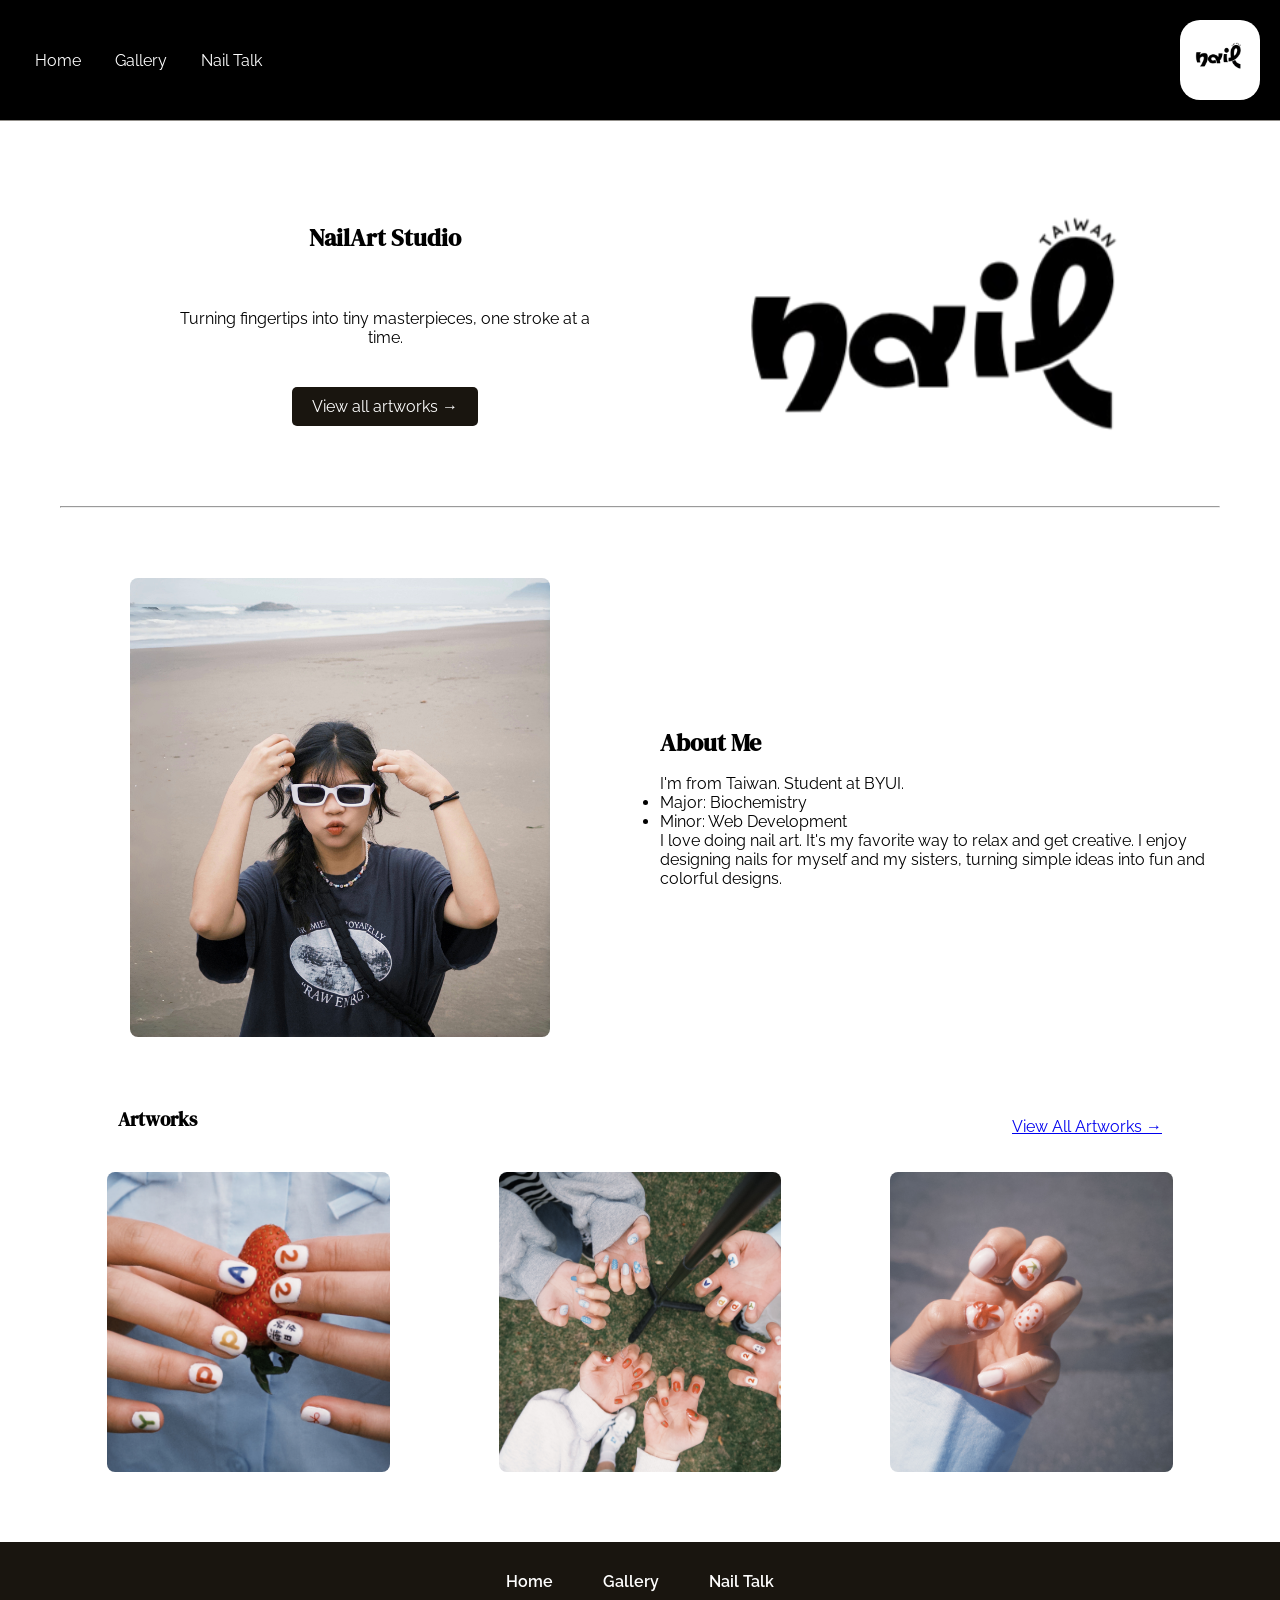
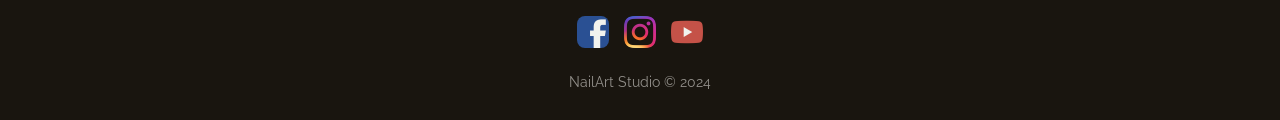
<file: index.html>
<!DOCTYPE html>
<html lang="en">
<head>
    <meta charset="UTF-8">
    <meta name="viewport" content="width=device-width, initial-scale=1.0">
    <title>NailArt Studio | Home</title>
    
    <link rel="preconnect" href="https://fonts.googleapis.com">
    <link rel="preconnect" href="https://fonts.gstatic.com" crossorigin>
    <link href="https://fonts.googleapis.com/css2?family=DM+Serif+Display&family=Raleway:wght@400;600&display=swap" rel="stylesheet">
    
    <link rel="stylesheet" href=".//styles/styles.css">
</head>
<body>
    <header>
        <nav>
            <a href="index.html">Home</a>
            <a href="gallery.html">Gallery</a>
            <a href="nail-talk.html">Nail Talk</a> 
        </nav>

        <a href="index.html" class="logo-link">
            <img class="logo" src="images/logo.ico" alt="Site Logo Icon">
        </a>
    </header>


    <main>
        <section class="hero">
            <div class="hero-text">
                <h1>NailArt Studio</h1>
                <p>Turning fingertips into tiny masterpieces, one stroke at a time.</p>
                <a href="gallery.html" class="button1">View all artworks →</a>
            </div>
            <div class="hero-image">
                <img src="images/logo.png" alt="Site Main Logo">
            </div>
        </section>
        
        <hr>

        <section class="about">
        
            <div class="about-image">
                <img src="images/aboutme.jpg" alt="About me image">
            </div>
            <div class="about-text">
            <h2>About Me</h2>
            <p>I'm from Taiwan. Student at BYUI.</p>
            <ul>
                <li>Major: Biochemistry</li>
                <li>Minor: Web Development</li>
            </ul>
            <p>I love doing nail art. It's my favorite way to relax and get creative. I enjoy
                designing nails for myself and my sisters, turning simple ideas into fun and
                colorful designs.
            </p>
            </div>
        </section>


        <section class="artworks">
            <div class="section-header"> <h3>Artworks</h3>
                <a href="gallery.html" class="link-text">View All Artworks →</a> 
            </div>
            <div class="artworks-grid"> <img src="images/fxn 2025-04-27 145531.701.JPG" alt="artworks image1">
                <img src="images/fxn 2025-04-27 152700.602.JPG" alt="artworks image2">
                <img src="images/fxn 2025-07-13 123616.480.JPG" alt="artworks image3">
            </div>
        </section>

    </main>

    <footer>
        <nav class="footer-nav">
            <a href="index.html">Home</a>
            <a href="gallery.html">Gallery</a>
            <a href="nail-talk.html">Nail Talk</a> 
        </nav>
    
        <div class="social-links">
            <img src="images/facebook-Icon-color.png" alt="Facebook icon">
            <img src="images/Instagram-Icon-color.png" alt="Instagram icon">
            <img src="images/youtube-Icon-color.png" alt="YouTube icon"> 
        </div>

        <p>NailArt Studio &copy; 2024</p>
    </footer>
    
</body>
</html>
</file>
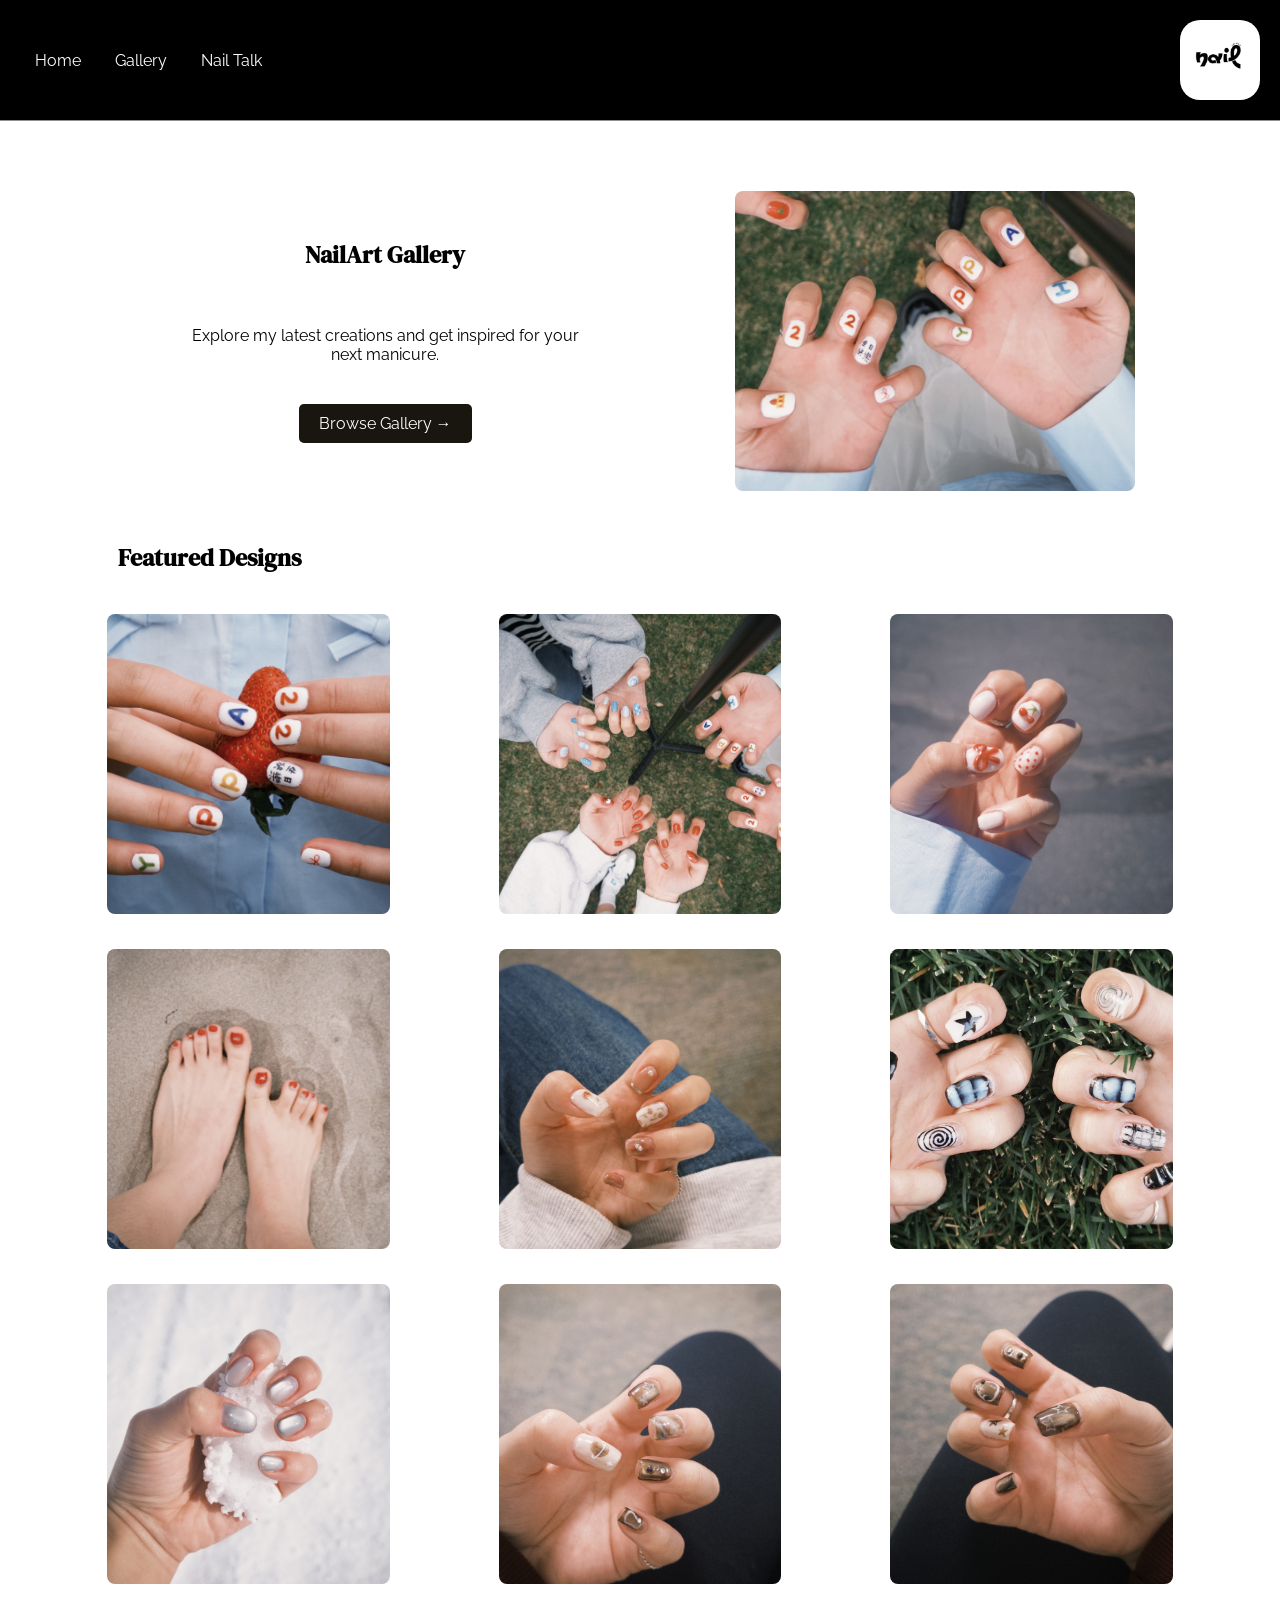
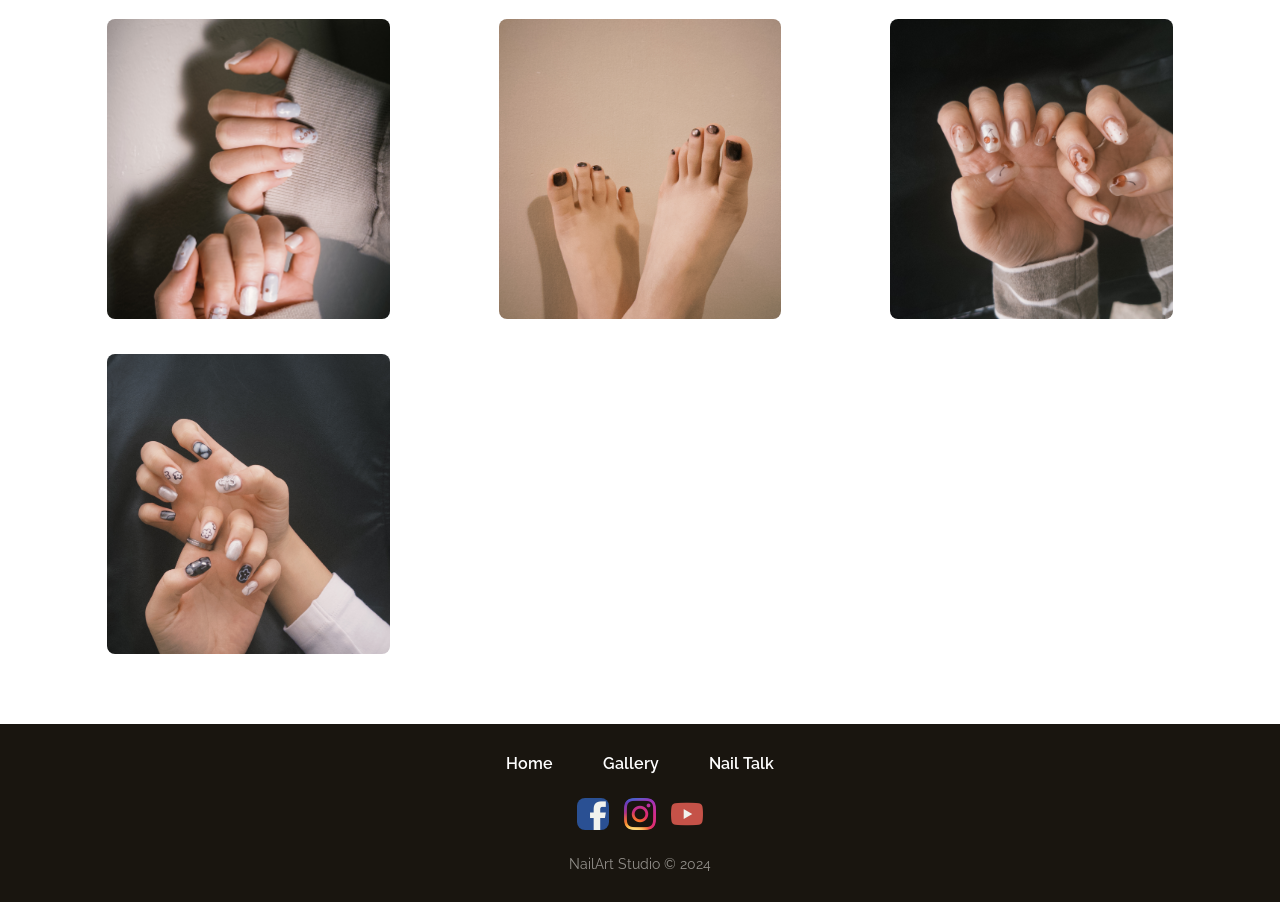
<file: gallery.html>
<!DOCTYPE html>
<html lang="en">
<head>
    <meta charset="UTF-8">
    <meta name="viewport" content="width=device-width, initial-scale=1.0">
    <title>NailArt Studio | Gallery</title>
    
    <link rel="preconnect" href="https://fonts.googleapis.com">
    <link rel="preconnect" href="https://fonts.gstatic.com" crossorigin>
    <link href="https://fonts.googleapis.com/css2?family=DM+Serif+Display&family=Raleway:wght@400;600&display=swap" rel="stylesheet">
    
    <link rel="stylesheet" href="styles/styles.css">
</head>
<body>

    <header>
        <nav>
            <a href="index.html">Home</a>
            <a href="gallery.html" aria-current="page">Gallery</a>
            <a href="nail-talk.html">Nail Talk</a> 
        </nav>

        <a href="index.html" class="logo-link">
            <img class="logo" src="images/logo.ico" alt="Site Logo Icon">
        </a>
    </header>

    <main>
        <section class="hero">
            <div class="hero-text">
                <h1>NailArt Gallery</h1>
                <p>Explore my latest creations and get inspired for your next manicure.</p>
                <a href="#gallery-grid" class="button1">Browse Gallery →</a>
            </div>
            <div class="hero-image">
                <img src="images/happy.JPG" alt="Featured nail art design">
            </div>
        </section>

        <section class="gallery" id="gallery-grid">
            <div class="section-header">
                <h2>Featured Designs</h2>
            </div>
            <div class="artworks-grid">
                <img src="images/fxn 2025-04-27 145531.701.JPG" alt="Nail art design 1 - Floral pattern">
                <img src="images/fxn 2025-04-27 152700.602.JPG" alt="Nail art design 2 - Geometric abstract">
                <img src="images/fxn 2025-07-13 123616.480.JPG" alt="Nail art design 3 - Glitter ombre">
                <img src="images/fxn 2025-08-04 141922.655.JPG" alt="Nail art design 4 - French tip variation">
                <img src="images/fxn 2025-09-30 110824.702.JPG" alt="Nail art design 5 - Marble effect">
                <img src="images/fxn 2025-10-18 181837.863.jpg" alt="Nail art design 6 - Animal print">
                <img src="images/fxn 2025-10-27 142305.557.JPG" alt="Nail art design 7 - Pearly color">
                <img src="images/fxn 2025-11-04 105112.521.JPG" alt="Nail art design 8 - Interstellar 1">
                <img src="images/fxn 2025-11-04 105125.611.JPG" alt="Nail art design 9 - Interstellar 2">
                <img src="images/fxn 2025-11-10 172232.566.jpg" alt="Nail art design 10 - Cozy">
                <img src="images/fxn 2025-11-10 173035.820.jpg" alt="Nail art design 11 - Obsidian color on toenails">
                <img src="images/fxn 2025-11-16 124221.897.JPG" alt="Nail art design 12 - Fruity">
                <img src="images/fxn 2025-11-16 124252.850.JPG" alt="Nail art design 13 - Flowery">
            </div>
        </section>
    </main>

    <footer>
        <nav class="footer-nav">
            <a href="index.html">Home</a>
            <a href="gallery.html" aria-current="page">Gallery</a>
            <a href="nail-talk.html">Nail Talk</a> 
        </nav>
    
        <div class="social-links">
            <img src="images/facebook-Icon-color.png" alt="Facebook icon">
            <img src="images/Instagram-Icon-color.png" alt="Instagram icon">
            <img src="images/youtube-Icon-color.png" alt="YouTube icon"> 
        </div>

        <p>NailArt Studio &copy; 2024</p>
    </footer>
    
</body>
</html>
</file>
<file: styles/styles.css>
:root {
    --color-primary: #ffffff;   
    --color-secondary: #000000; 
    --color-accent1: #19150f;   
    --color-accent2: #93908b;   
}

* {
    box-sizing: border-box;
    margin: 0;
    padding: 0;
}

body {
    font-family: 'Raleway', Arial, sans-serif;
    color: var(--color-secondary);
    background-color: var(--color-primary);
    max-width: 1400px;
    text-align: center;
    margin: auto;
}

hr {
    width: 100%;
    clear: both;
    flex-basis: 100%;
}

.hero {
    display: flex;
    align-items: center; 
    justify-content: space-between; 
    padding: 40px;
    gap: 20px; 
}

.hero-text {
    flex: 1; 
    padding: 40px;
}

.hero-text p{
    flex: 1; 
    padding: 40px;
}

.hero-image {
    flex: 1; 
    display: flex;
    justify-content: center; 
    border-radius: 8px;
}

.hero-image img {
    width: 100%;
    max-width: 400px;
    display: block;
    border-radius: 8px;
}

.about {
    display: grid;
    grid-template-columns: 1fr 1fr; 
    gap: 40px;
    align-items: center; 
    width: 100%;
    margin: 60px 0;
}

.about-image {
    border-radius: 8px;
}

.about-text {
    display: flex;
    flex-direction: column;
    text-align: left;
}

main {
    max-width: 1200px;
    margin: 0 auto;
    padding: 20px;
}

h1, h2, h3 {
    font-family: 'DM Serif Display', serif;
    color: var(--color-secondary);
    margin-bottom: 15px;
}

.button1 {
    display: inline-block;
    padding: 10px 20px;
    background-color: var(--color-accent1);
    color: var(--color-primary);
    text-decoration: none;
    border-radius: 5px;
}

header {
    display: flex;
    justify-content: space-between;
    align-items: center;
    max-width: auto ;
    margin: 0 auto;
    padding: 20px 20px; 
    background-color: var(--color-secondary);
    border-bottom: 1px solid var(--color-accent2);
}

nav a {
    color: var(--color-primary);
}

nav a {
    text-decoration: none;
    color: #ffffff;
    padding: 0 15px;
}

.logo-link {
    display: flex;
    align-items: center;
    justify-content: center;
    background-color: #ffffff;  
    padding: 5px 15px;
    border-radius: 20px;
    width: 80px;                
    height: 80px;              
}

.logo {
    width: 100%;
    height: 100%;
    object-fit: cover;           
    object-position: center;    
    display: block;
    margin: 0;
    transform: scale(1.2);       
    transform-origin: center;   
}

header .logo {
    max-width: none;
}

header .logo {
    max-width: none;
}

img {
    max-width: 75%; 
    height: auto;
    display: block;
    margin: 10px auto;
    border-radius: 8px;
}

.section-header {
    display: flex;
    justify-content: space-between;
    align-items: center;
    max-width: 90%;
    margin: 0 auto 15px auto;
}

.artworks-grid {
    display: grid;
    grid-template-columns: repeat(3, 1fr);
    gap: 15px;
    max-width: 100%;
    justify-items: center; 
    align-items: center;  
}

.artworks-grid img {
    width: 300px;
    height: 300px;
    object-fit: cover;      
    border-radius: 8px;     
    display: block;
}

footer {
    padding: 30px 20px;
    background-color: var(--color-accent1);
    color: var(--color-primary);
    margin-top: 40px;
    display: flex;
    flex-direction: column;  
    align-items: center;     
    gap: 15px;               
}

.social-links {
    display: flex;
    gap: 15px;            
}

.social-links img {
    width: 32px;             
    height: 32px;
}

.footer-nav {
    display: flex;
    gap: 20px;
    flex-wrap: wrap;       
}

.footer-nav a {
    color: var(--color-primary);
    text-decoration: none;
    font-weight: 600;
}

footer p {
    font-size: 0.9em;
    color: var(--color-accent2);
    margin: 0;
    text-align: center;
}
</file>
